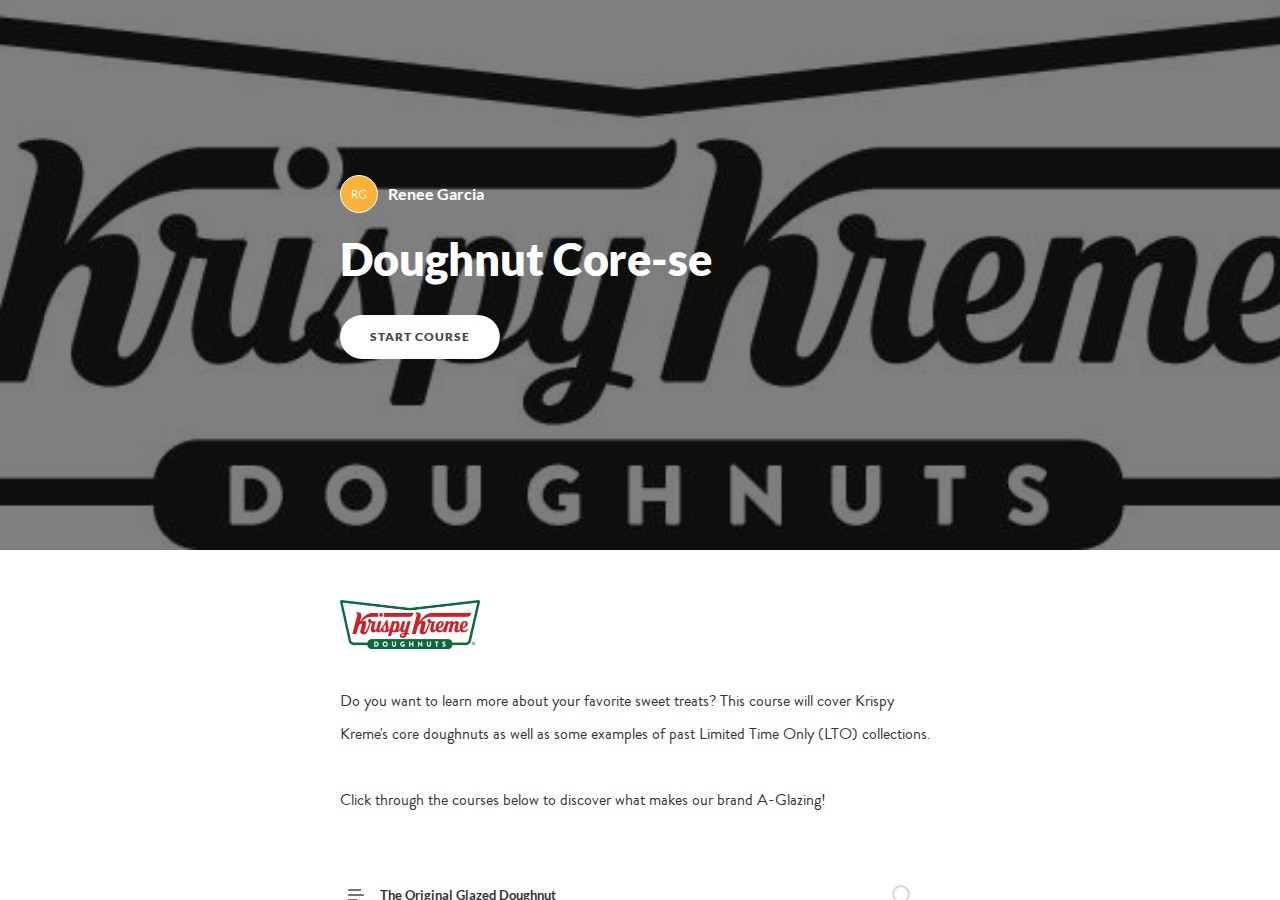
<file: index.html>
<!DOCTYPE html>
<html lang="en" class="">
  <head>
    <meta http-equiv="X-UA-Compatible" content="IE=edge,chrome=1">
    <meta name="viewport" content="width=device-width, initial-scale=1">
    <meta charset="utf-8">

    <title>Doughnut Core-se</title>

    <link type="text/css" rel="stylesheet" href="lib/icomoon.css">
    <link type="text/css" rel="stylesheet" href="lib/main.bundle.css">
    <script type="text/javascript" src="lib/player-0.0.11.min.js"></script>
    <script type="text/javascript" src="lib/lzwcompress.js"></script>

    <!-- Resize Hack -->
    <script type="text/javascript">
      window.resizeTo(screen.width, screen.height);
    </script>
    
    <!--[if lt IE 9]>
    <script src="//html5shiv.googlecode.com/svn/trunk/html5.js"></script>
    <![endif]-->
  </head>
  <body>
    <style>
      .brand--head, .brand--head *   { font-family: 'Brandon' !important; }
      .brand--body, .brand--body *   { font-family: 'Brandon' !important; }
      .brand--lhead, .brand--lhead * { font-family: 'Brandon' !important; }
      .brand--lbody, .brand--lbody * { font-family: 'Brandon' !important; }
      .brand--ui, .brand--ui *       { font-family: 'Lato' !important; }

      .brand--beforeHead:before { font-family: 'Brandon' !important; }
      .brand--afterHead:after { font-family: 'Brandon' !important; }

      .brand--background        { background-color: #CF102D !important; }
      .brand--background-all *  { background-color: #CF102D !important; }
      .brand--border            { border-color: #CF102D !important; }
      .brand--color             { color: #CF102D !important; }
      .brand--color-all *       { color: #CF102D !important; }
      .brand--shadow            { box-shadow: 0 0 0 0.2rem #CF102D !important; }
      .brand--shadow-all *      { box-shadow: 0 0 0 0.2rem #CF102D !important; }
      .brand--fill              { fill: #CF102D !important; }
      .brand--stroke            { stroke: #CF102D !important; }

      .brand--beforeBackground:before { background-color: #CF102D !important; }
      .brand--beforeBorder:before     { border-color: #CF102D !important; }
      .brand--beforeColor:before      { color: #CF102D !important; }

      .brand--afterBackground:after { background-color: #CF102D !important; }
      .brand--afterBorder:after     { border-color: #CF102D !important; }
      .brand--afterColor:after      { color: #CF102D !important; }

      /* should be applied to containers where links
         need to appear in brand color */
      .brand--linkColor a { color: #CF102D !important; }

      /* should be applied to containers where links
         need to change to brand color on hover */
      .brand--linkColorHover a:hover { color: #CF102D !important; }

      /* should be applied to any single element that
         needs to change color on hover */
      .brand--hoverColor:hover { color: #CF102D !important; }

      /* TODO: probably need a way to create a 5-10% darker/lighter color */
      .brand--linkColor a:hover,
      .button.brand--background:hover { opacity: .65 !important; }

      @media (min-width: 47.9375em) { /* 768px */
        .brand--min768--background { background-color: #CF102D !important; }
        .brand--min768--border     { border-color: #CF102D !important; }
        .brand--min768--color      { color: #CF102D !important; }
      }

      @media (max-width: 47.9375em) { /* 768px */
        .brand--max768--background { background-color: #CF102D !important; }
        .brand--max768--border     { border-color: #CF102D !important; }
        .brand--max768--color      { color: #CF102D !important; }
      }
    </style>
    <div id="app"></div>
    <script type="text/javascript">
  (function(root) {
    window.labelSet = {"id":"09GjNzUp6vzkIcvc3eGRxyvV","author":"aid|979a78b5-5613-4a00-895d-12b8f64131e3","name":"English","defaultId":1,"defaultSet":true,"labels":{"result":"result","search":"search","results":"results","quizNext":"NEXT","tabGroup":"Tab","codeGroup":"Code","noResults":"No results for","noteGroup":"Note","quizScore":"Your score","quizStart":"START QUIZ","courseExit":"EXIT COURSE","courseHome":"Home","lessonName":"Lesson","quizSubmit":"SUBMIT","quoteGroup":"Quote","salutation":"👋 Bye!","buttonGroup":"Button","courseStart":"START COURSE","embedViewOn":"VIEW ON","exitMessage":"You may now leave this page.","quizCorrect":"Correct","quizPassing":"PASSING","quizResults":"Quiz Results","courseResume":"RESUME COURSE","processStart":"START","processSwipe":"Swipe to continue","quizContinue":"Continue","quizLandmark":"Quiz","quizQuestion":"Question","courseDetails":"DETAILS","embedReadMore":"Read more","feedbackGroup":"Feedback","quizIncorrect":"Incorrect","quizTakeAgain":"TAKE AGAIN","sortingReplay":"REPLAY","accordionGroup":"Accordion","embedLinkGroup":"Embedded web content","lessonComplete":"COMPLETE","statementGroup":"Statement","storylineGroup":"Storyline","attachmentGroup":"File Attachment","embedPhotoGroup":"Embedded photo","embedVideoGroup":"Embedded video","playButtonLabel":"Play","processComplete":"Complete","processLandmark":"Process","processNextStep":"NEXT STEP","processStepName":"Step","seekSliderLabel":"Seek","sortingLandmark":"Sorting Activity","audioPlayerGroup":"Audio player. You can use the space bar to toggle playback and arrow keys to scrub.","buttonStackGroup":"Button stack","embedPlayerGroup":"Embedded media player","lessonRestricted":"Lessons must be completed in order","pauseButtonLabel":"Pause","scenarioComplete":"Scenario Complete!","scenarioContinue":"CONTINUE","scenarioTryAgain":"TRY AGAIN","textOnImageGroup":"Text on image","timelineLandmark":"Timeline","urlEmbedLandmark":"URL/Embed","videoPlayerGroup":"Video player. You can use the space bar to toggle playback and arrow keys to scrub.","blocksClickToFlip":"Click to flip","blocksPreposition":"of","bulletedListGroup":"Bulleted list","checkboxListGroup":"Checkbox list","imageAndTextGroup":"Image and text","imageGalleryGroup":"Image gallery","lessonPreposition":"of","numberedListGroup":"Numbered list","processLessonName":"Lesson","processStartAgain":"START AGAIN","scenarioStartOver":"START OVER","courseSkipToLesson":"SKIP TO LESSON","flashcardBackLabel":"Flashcard back","flashcardGridGroup":"Flashcard grid","nextFlashCardLabel":"Next flashcard","flashcardFrontLabel":"Flashcard front","flashcardStackGroup":"Flashcard stack","knowledgeCheckGroup":"Knowledge check","sortingCardsCorrect":"Cards Correct","hamburgerButtonLabel":"Course Overview Sidebar","lessonHeaderLandmark":"Lesson Header","numberedDividerGroup":"Numbered divider","lessonContentLandmark":"Lesson Content","lessonSidebarLandmark":"Lesson Sidebar","quizAnswerPlaceholder":"Type your answer here","labeledGraphicLandmark":"Labeled Graphic","previousFlashCardLabel":"Previous flashcard","processStepPreposition":"of","overviewPageTitleSuffix":"Overview","quizAcceptableResponses":"Acceptable responses","quizRequirePassingScore":"Must pass quiz before continuing","timelineCardGroupPrefix":"Timeline Card","labeledGraphicBubbleLabel":"Labeled graphic bubble","labeledGraphicMarkerLabel":"Labeled graphic marker","labeledGraphicNextMarkerLabel":"Next marker","labeledGraphicPreviousMarkerLabel":"Previous marker","a11yRegionMainLesson":"Lesson content","a11yRegionMainOverview":"Course overview","a11yRegionNavLesson":"Navigation menu","a11yRegionNavOverview":"Table of contents"},"deleted":false,"createdAt":"2022-05-25T16:34:49.164Z","updatedAt":"2022-05-25T16:34:49.164Z","iso639Code":"en","transferredAt":null};
    window.courseData = "[base64]";
    window.partnerContent = [];

    function isExport() {
      return true;
    }

    function resolvePath(path) {
      return ('assets/').concat(path);
    }

    function resolveFontPath(font) {
      return ('lib/fonts/').concat(font.key.split('/').reverse()[0]);
    }

    root.Runtime = {
      isExport: isExport,
      resolvePath: resolvePath,
      resolveFontPath: resolveFontPath
    };
  }(window));
</script>

    
    <script src="lib/main.bundle.js"></script>
    
  </body>
</html>
</file>
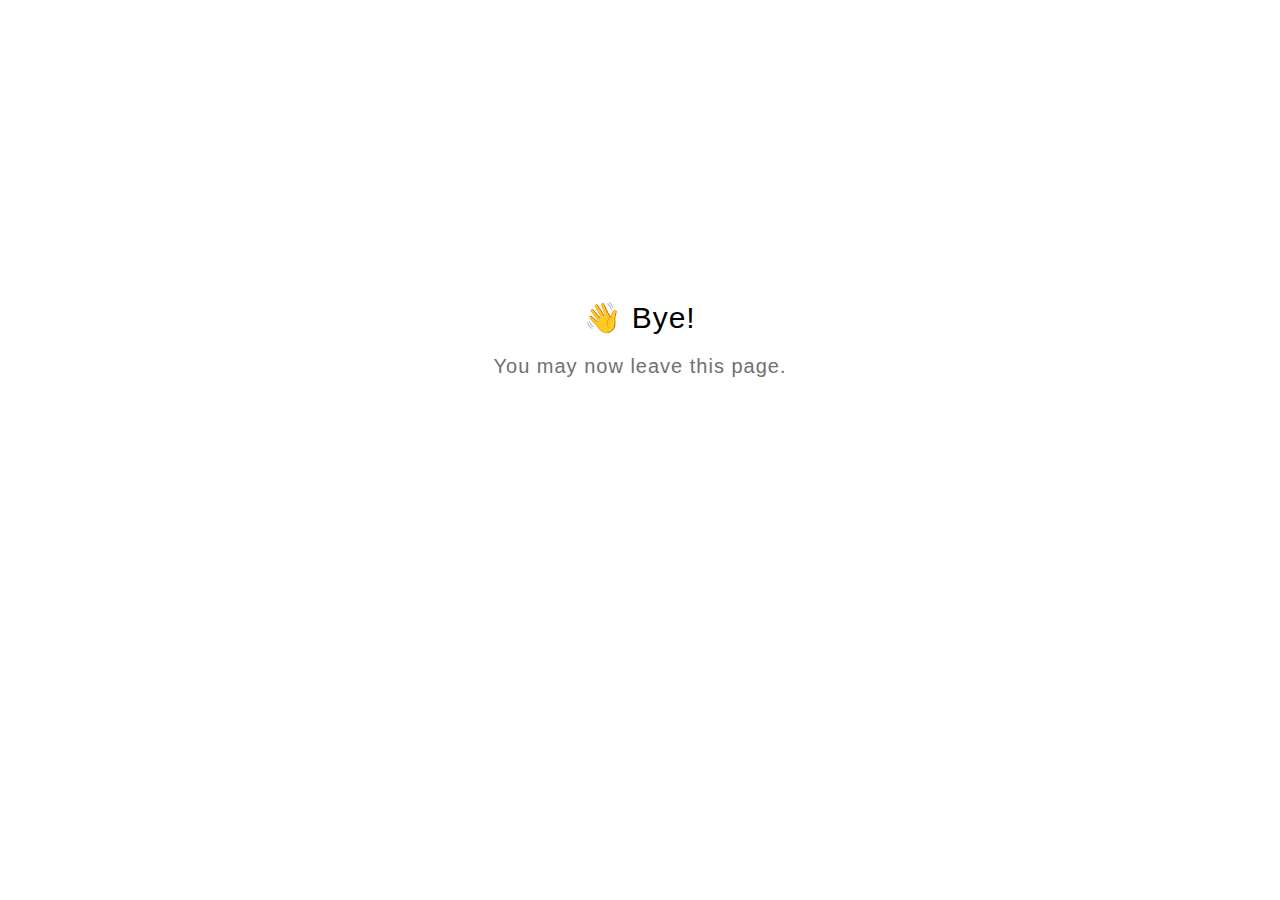
<file: goodbye.html>
<html>
  <head>
    <meta charset="utf-8" lang="en">
    <style>
      html {
        font-size: 20px;
        font-family: 'lato', sans-serif;
        font-weight: lighter;
        letter-spacing: 0.05rem;
      }

      .goodbye-container {
        text-align: center;
        margin-top: 15rem;
      }

      .bye-message {
        font-size: 1.5rem;
      }

      .exit-text {
        color: #707070;
        margin-top: 1rem;
      }
    </style>
  </head>
  <body>
    <div class="goodbye-container">
      <div class="bye-message">👋 Bye!</div>
      <div class="exit-text">You may now leave this page.</div>
    </div>
  </body>
</html>
</file>
<file: lib/icomoon.css>
@font-face {
	font-family: 'icomoon';
	src:  url('fonts/icomoon.ttf') format('truetype'),
				url('fonts/icomoon.woff') format('woff');
	font-weight: normal;
	font-style: normal;
}

[class^="icon-"], [class*=" icon-"] {
	/* use !important to prevent issues with browser extensions that change fonts */
	font-family: 'icomoon' !important;
	speak: none;
	font-style: normal;
	font-weight: normal;
	font-variant: normal;
	text-transform: none;
	line-height: 1;

	/* Better Font Rendering =========== */
	-webkit-font-smoothing: antialiased;
	-moz-osx-font-smoothing: grayscale;
}

.icon-edit-author-name:before {
	content: "\e976";
}
.icon-lock:before {
	content: "\e977";
}
.icon-checkmark-valid:before {
	content: "\e95d";
}
.icon-close-media-panel:before {
	content: "\e95e";
}
.icon-trash4:before {
	content: "\e95f";
}
.icon-x-invalid-url:before {
	content: "\e960";
}
.icon-attach2:before {
	content: "\e961";
}
.icon-bold:before {
	content: "\e962";
}
.icon-fontcolor:before {
	content: "\e963";
}
.icon-fontsize:before {
	content: "\e964";
}
.icon-italic:before {
	content: "\e965";
}
.icon-link:before {
	content: "\e966";
}
.icon-orderedlist:before {
	content: "\e967";
}
.icon-quote:before {
	content: "\e968";
}
.icon-unorderedlist:before {
	content: "\e969";
}
.icon-feedback:before {
	content: "\e910";
}
.icon-review:before {
	content: "\e911";
}
.icon-customizable:before {
	content: "\e908";
}
.icon-design:before {
	content: "\e909";
}
.icon-interactions:before {
	content: "\e90a";
}
.icon-questions:before {
	content: "\e90b";
}
.icon-scenarios2:before {
	content: "\e90c";
}
.icon-slides:before {
	content: "\e90d";
}
.icon-desktop:before {
	content: "\e902";
}
.icon-expressions:before {
	content: "\e903";
}
.icon-poses:before {
	content: "\e904";
}
.icon-retina:before {
	content: "\e905";
}
.icon-scenarios:before {
	content: "\e906";
}
.icon-transparency:before {
	content: "\e907";
}
.icon-Master-01:before {
	content: "\e934";
}
.icon-Master-02:before {
	content: "\e93a";
}
.icon-Master-03:before {
	content: "\e939";
}
.icon-Master-04:before {
	content: "\e936";
}
.icon-Master-05:before {
	content: "\e93b";
}
.icon-Master-06:before {
	content: "\e935";
}
.icon-Master-07:before {
	content: "\e937";
}
.icon-Master-08:before {
	content: "\e938";
}
.icon-Master-09:before {
	content: "\e922";
}
.icon-Master-10:before {
	content: "\e926";
}
.icon-Master-11:before {
	content: "\e924";
}
.icon-Master-12:before {
	content: "\e928";
}
.icon-Master-13:before {
	content: "\e923";
}
.icon-Master-14:before {
	content: "\e925";
}
.icon-Master-15:before {
	content: "\e929";
}
.icon-Master-16:before {
	content: "\e927";
}
.icon-Master-17:before {
	content: "\e92b";
}
.icon-Master-18:before {
	content: "\e92c";
}
.icon-Master-19:before {
	content: "\e92d";
}
.icon-Master-20:before {
	content: "\e92e";
}
.icon-Master-21:before {
	content: "\e92f";
}
.icon-Master-22:before {
	content: "\e930";
}
.icon-Master-23:before {
	content: "\e931";
}
.icon-Master-24:before {
	content: "\e932";
}
.icon-Master-25:before {
	content: "\e933";
}
.icon-Master-26:before {
	content: "\e92a";
}
.icon-check-circle:before {
	content: "\e803";
}
.icon-trash:before {
	content: "\e804";
}
.icon-rotation:before {
	content: "\e91a";
}
.icon-vector:before {
	content: "\e91b";
}
.icon-mute:before {
	content: "\e90e";
}
.icon-volume:before {
	content: "\e90f";
}
.icon-logo:before {
	content: "\e805";
}
.icon-share:before {
	content: "\e801";
}
.icon-sorting:before {
	content: "\e91c";
}
.icon-more:before {
	content: "\e91d";
}
.icon-copy:before {
	content: "\e951";
}
.icon-clock:before {
	content: "\e915";
}
.icon-quotes-left:before {
	content: "\e918";
}
.icon-list-numbered:before {
	content: "\e916";
}
.icon-list2:before {
	content: "\e917";
}
.icon-plus:before {
	content: "\e60a";
}
.icon-info:before {
	content: "\e974";
}
.icon-cross:before {
	content: "\e913";
}
.icon-checkmark:before {
	content: "\e975";
}
.icon-arrow-up2:before {
	content: "\e959";
}
.icon-arrow-down2:before {
	content: "\e95a";
}
.icon-sort-alpha-asc:before {
	content: "\e912";
}
.icon-rtf:before {
	content: "\e94b";
}
.icon-doc:before {
	content: "\e94a";
}
.icon-pdf:before {
	content: "\e94c";
}
.icon-ppt:before {
	content: "\e94d";
}
.icon-file:before {
	content: "\e94e";
}
.icon-xls:before {
	content: "\e94f";
}
.icon-zip:before {
	content: "\e950";
}
.icon-file-alt:before {
	content: "\e944";
}
.icon-doc-alt:before {
	content: "\e943";
}
.icon-pdf-alt:before {
	content: "\e945";
}
.icon-ppt-alt:before {
	content: "\e946";
}
.icon-rtf-alt:before {
	content: "\e947";
}
.icon-xls-alt:before {
	content: "\e948";
}
.icon-zip-alt:before {
	content: "\e949";
}
.icon-attach:before {
	content: "\e942";
}
.icon-reload:before {
	content: "\e941";
}
.icon-trash2:before {
	content: "\e60d";
}
.icon-arrow-left:before {
	content: "\e608";
}
.icon-arrow-right:before {
	content: "\e609";
}
.icon-check-alt:before {
	content: "\e606";
}
.icon-password-view:before {
	content: "\e972";
}
.icon-password-hide:before {
	content: "\e973";
}
.icon-view-grid:before {
	content: "\e96c";
}
.icon-grid-view:before {
	content: "\e96c";
}
.icon-view-list:before {
	content: "\e96d";
}
.icon-list-view:before {
	content: "\e96d";
}
.icon-blocks:before {
	content: "\e95b";
}
.icon-list3:before {
	content: "\e95c";
}
.icon-export:before {
	content: "\e958";
}
.icon-screencast:before {
	content: "\e957";
}
.icon-cursor:before {
	content: "\e956";
}
.icon-documents:before {
	content: "\e952";
}
.icon-duplicate:before {
	content: "\e952";
}
.icon-trash3:before {
	content: "\e953";
}
.icon-Article:before {
	content: "\e93c";
}
.icon-Interaction:before {
	content: "\e93d";
}
.icon-Quiz:before {
	content: "\e93e";
}
.icon-Video:before {
	content: "\e93f";
}
.icon-trashcan:before {
	content: "\e921";
}
.icon-marker_style:before {
	content: "\e920";
}
.icon-photo:before {
	content: "\e91f";
}
.icon-microphone:before {
	content: "\e91e";
}
.icon-plus2:before {
	content: "\e800";
}
.icon-processing:before {
	content: "\e607";
}
.icon-menu:before {
	content: "\e602";
}
.icon-headset:before {
	content: "\e603";
}
.icon-list:before {
	content: "\e604";
}
.icon-video:before {
	content: "\e605";
}
.icon-mail:before {
	content: "\e954";
}
.icon-remove:before {
	content: "\e955";
}
.icon-up-level-2:before {
	content: "\e96e";
}
.icon-up-level-list-2:before {
	content: "\e96f";
}
.icon-plus-circle:before {
	content: "\e802";
}
.icon-up-level:before {
	content: "\e970";
}
.icon-up-level-list:before {
	content: "\e971";
}
.icon-eye:before {
	content: "\e96b";
}
.icon-tick:before {
	content: "\e900";
}
.icon-check:before {
	content: "\e901";
}
.icon-link-alt:before {
	content: "\e919";
}
.icon-chevron-down:before {
	content: "\e60b";
}
.icon-chevron-up:before {
	content: "\e60c";
}
.icon-chevron-left:before {
	content: "\e600";
}
.icon-chevron:before {
	content: "\e601";
}
.icon-chevron-right:before {
	content: "\e601";
}
.icon-close-small:before {
	content: "\e940";
}
.icon-pie-chart:before {
	content: "\e914";
}
.icon-alert:before {
	content: "\e96a";
}
</file>
